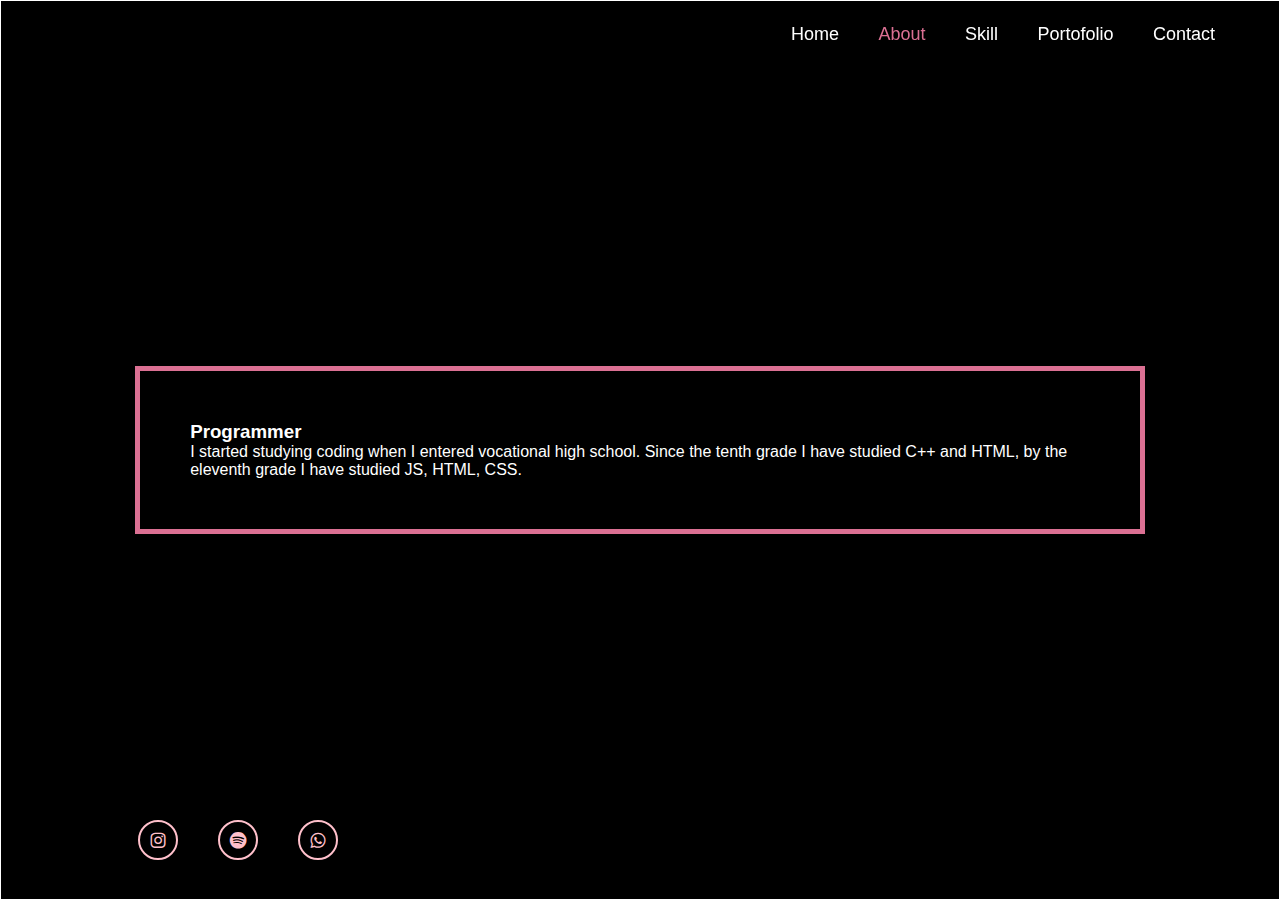
<file: about.html>
<!DOCTYPE html>
<html lang="en">
<head>
    <meta charset="UTF-8">
    <meta name="viewport" content="width=device-width, initial-scale=1.0">
    <title>@_sshzrra</title>
    <link rel="stylesheet" href="style.css">
    <link href='https://unpkg.com/boxicons@2.1.4/css/boxicons.min.css' rel='stylesheet'>
</head>
<body>
    <header class="header">
        <a href="#" class="logo">About</a>
    
        <nav class="navbar">
            <a href="index.html">Home</a>
            <a href="about.html" class="active" >About</a>
            <a href="skil.html">Skill</a>
            <a href="profil.html">Portofolio</a>
            <a href="contack.html">Contact</a>
        </nav>
    </header>

    <section class="about" id="about">
     
        <div class="about-content">
            
         <h3>Programmer </h3>
            <p>
                I started studying coding when I entered vocational high school. 
                Since the tenth grade I have studied C++ and HTML, by the eleventh grade I have studied JS, HTML, CSS.
            </p>
       </div>
         
        </section>
        <div class="home-sci">
           <a href="https://instagram.com/_sshzzra?utm_source=qr&igshid=YzU1NGVlODEzOA%3D%3D"><i class='bx bxl-instagram'></i></a>
           <a href="https://spotify.link/1DHKLDDPNDb"><i class='bx bxl-spotify'></i></a>
            <a href="https://wa.me/085717306253"><i class='bx bxl-whatsapp'></i></a>
        </div>
    
 

</body>
</html>
</file>
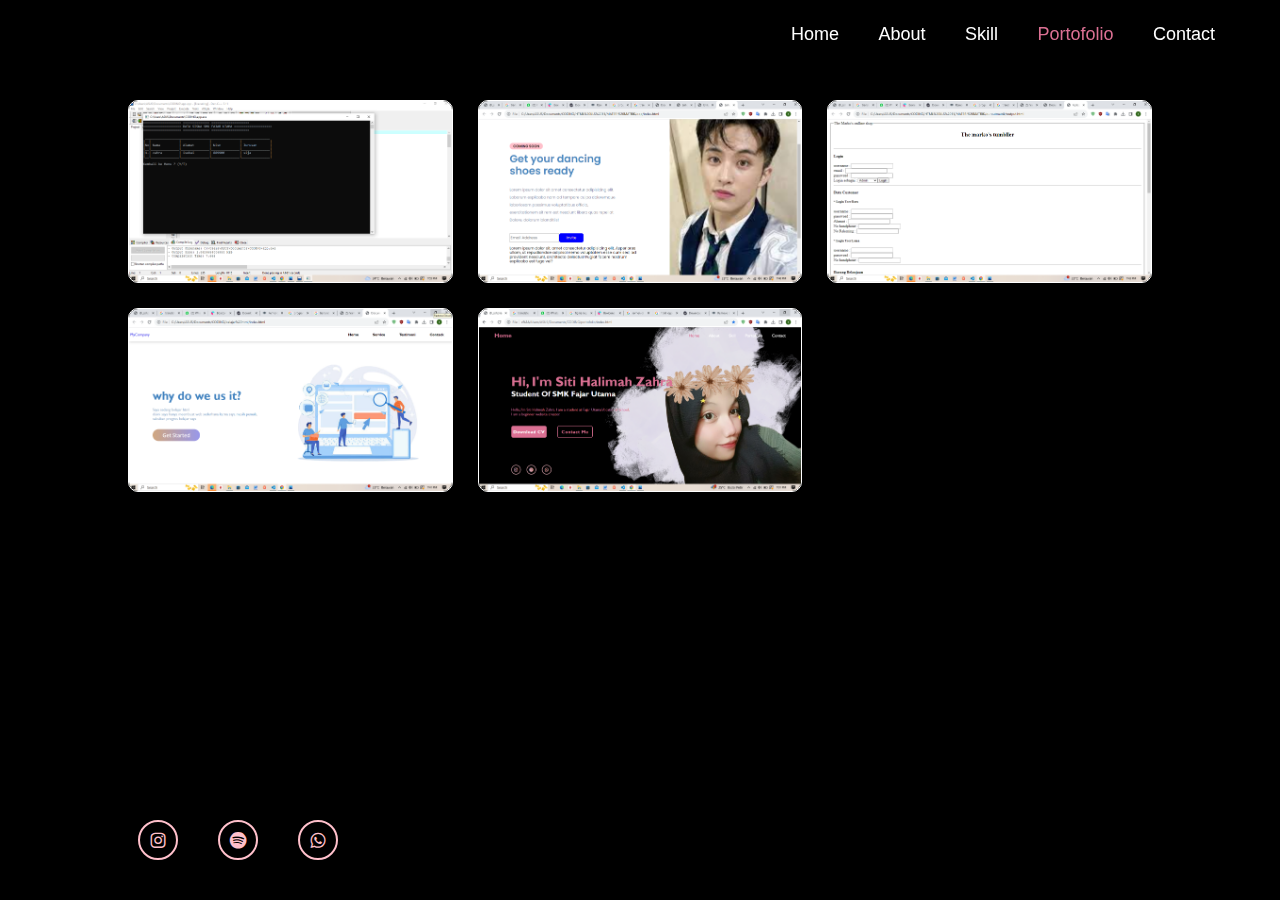
<file: profil.html>
<!DOCTYPE html>
<html lang="en">
<head>
    <meta charset="UTF-8">
    <meta name="viewport" content="width=device-width, initial-scale=1.0">
    <title>@_sshzrra</title>
    <link rel="stylesheet" href="style.css">
    <link href='https://unpkg.com/boxicons@2.1.4/css/boxicons.min.css' rel='stylesheet'>
</head>
<body>
    <header class="header">
        <a href="#" class="logo">Portofolio</a>
    
        <nav class="navbar">
            <a href="index.html">Home</a>
            <a href="about.html">About</a>
            <a href="skil.html">Skill</a>
            <a href="profil.html" class="active">Portofolio</a>
            <a href="contack.html">Contact</a>
        </nav>
    </header>
    <section class="portfolio">
        <div class="image">
                <div class="galeri">
                    <img src="image/Screenshot (88).png" >
                    <img src="image/Screenshot (87).png" >
                    <img src="image/Screenshot (86).png" >
                    <img src="image/Screenshot (85).png" >
                    <img src="image/Screenshot (84).png" >
                </div>
        </div>
    </section>
    <footer class="home-sci">
        <a href="https://instagram.com/_sshzzra?utm_source=qr&igshid=YzU1NGVlODEzOA%3D%3D">
            <i class='bx bxl-instagram'></i>
        </a>
        <a href="https://spotify.link/1DHKLDDPNDb">
            <i class='bx bxl-spotify'></i>
        </a>
        <a href="https://wa.me/085717306253">
            <i class='bx bxl-whatsapp'></i>
        </a>
    </footer>


    
 </section>
  
 

</body>
</html>
</file>
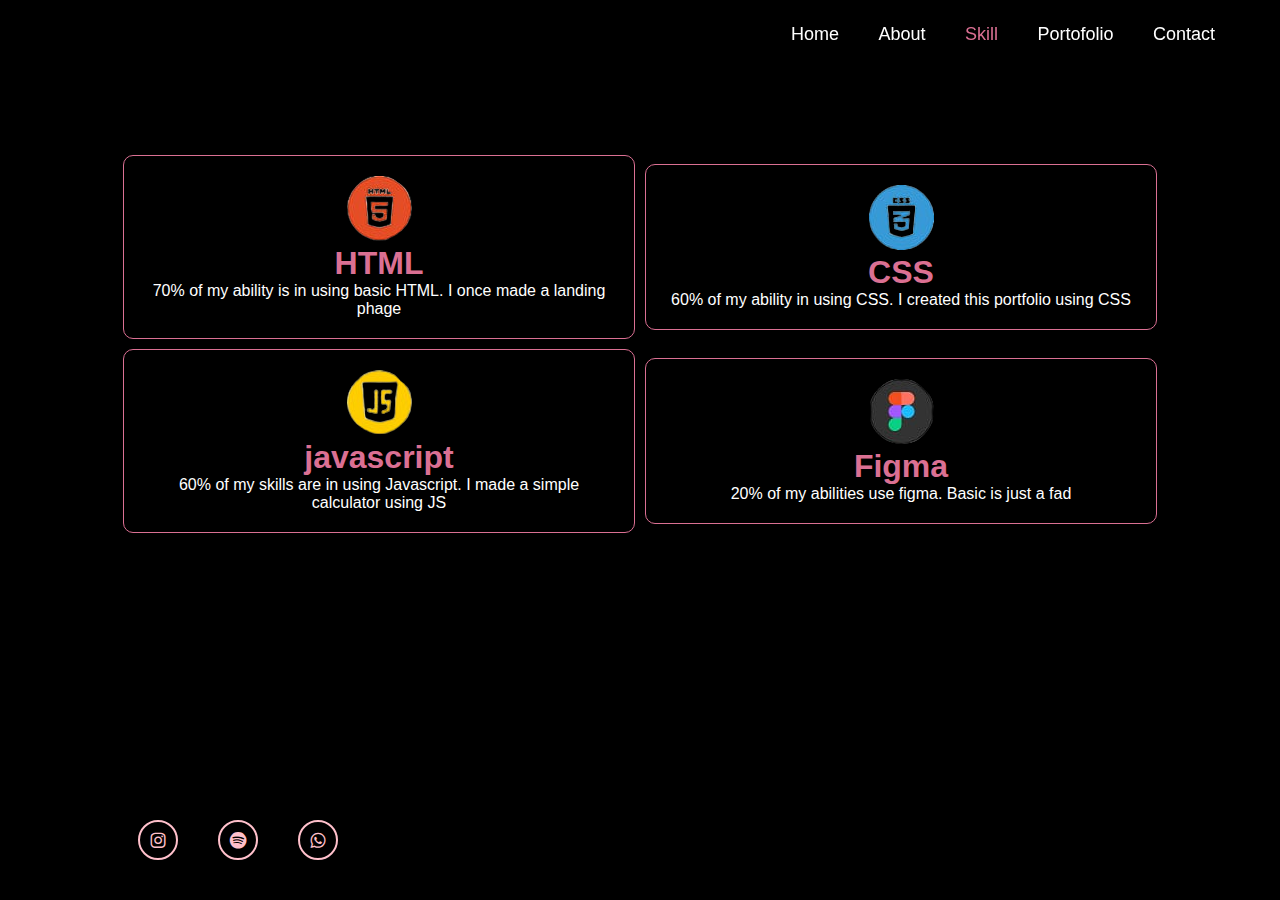
<file: skil.html>
<!DOCTYPE html>
<html lang="en">
<head>
    <meta charset="UTF-8">
    <meta name="viewport" content="width=device-width, initial-scale=1.0">
    <title>@_sshzrra</title>
    <link rel="stylesheet" href="style.css">
    <link href='https://unpkg.com/boxicons@2.1.4/css/boxicons.min.css' rel='stylesheet'>
</head>
<body>
    <header class="header">
        <a href="#" class="logo">Skill</a>
    
        <nav class="navbar">
            <a href="index.html">Home</a>
            <a href="about.html">About</a>
            <a href="skil.html" class="active">Skill</a>
            <a href="profil.html">Portofolio</a>
            <a href="contack.html">Contact</a>
        </nav>
    </header>

    <section id="skills" class="My skills">
        <div class="main-text" data-aos="zoom-in-right" data-aos-duration="900">
        </div>

        <div class="skill-main">
            <div class="skill-left">
             
                <div class="card">
                    <img src="image/WhatsApp_Image_2023-10-23_at_14.33.06__2_-removebg-preview.png" alt="" data-aos="zoom-in">
                    <h1 data-aos="fade-right">HTML</h1>
                    <p data-aos="fade-up">70% of my ability is in using basic HTML. I once made a landing phage</p>
                </div>

                <div class="card">
                    <img src="image/WhatsApp_Image_2023-10-23_at_14.33.06__1_-removebg-preview.png
                    " alt="" data-aos="zoom-in">
                    <h1  data-aos="fade-down">CSS</h1>
                    <p data-aos="fade-up">60% of my ability in using CSS. I created this portfolio using CSS</p>
                </div>

                <div class="card">
                    <img src="image/WhatsApp_Image_2023-10-23_at_14.33.07__1_-removebg-preview.png" alt="" data-aos="zoom-in">
                    <h1 data-aos="fade-left">javascript</h1>
                    <p data-aos="fade-up">60% of my skills are in using Javascript. I made a simple calculator using JS</p>
                </div>

                <div class="card">
                    <img src="image/WhatsApp_Image_2023-10-23_at_14.33.07__2_-removebg-preview.png" alt="" data-aos="zoom-in">
                    <h1 data-aos="fade-up-left">Figma</h1>
                    <p data-aos="fade-up">20% of my abilities use figma. Basic is just a fad</p>
            </div>
            
    <div class="home-sci">
        <a href="https://instagram.com/_sshzzra?utm_source=qr&igshid=YzU1NGVlODEzOA%3D%3D"><i class='bx bxl-instagram'></i></a>
        <a href="https://spotify.link/1DHKLDDPNDb"><i class='bx bxl-spotify'></i></a>
        <a href="https://wa.me/085717306253"><i class='bx bxl-whatsapp'></i></a>
    </div>
        </div>
    </section>



   
 
    
 

</body>
</html>
</file>
<file: style.css>
*{
    margin: 0;
    padding: 0;
    box-sizing: border-box;
    font-family: 'Gill Sans', 'Gill Sans MT', Calibri, 'Trebuchet MS', sans-serif;
    background: #0000;
    
}

.index.html{
    background: url(image/hero-zahra.png);
}

body{
     background: black; 
    color: white;
    justify-content: center;
    width: 100%;
}

.header{
    position: fixed;
    top: 0;
    left: 0;
    width: 100%;
    padding: 20px 65px;
    background: transparent;
    display: flex;
    justify-content: space-between;
    align-items: center;
    z-index: 100;
    overflow: hidden;
}

.logo{
    position: relative;
    font-size: 25px;
    color: palevioletred;
    text-decoration: none;
    font-weight: 600;
}

.logo::before {
    content:"";
    position:absolute ;
    top: 0;
    right: 0;
    width:100%;
    height:100% ; 
    background: black;
    animation: showRight 1s ease forwards;
    animation-delay: .4s;
}

.navbar a {
    font-size: 18px;
    color: white;
    text-decoration: none;
    font-weight: 500;
    margin-left: 35px;
    transition: 300ms;
}

.navbar a:hover,
.navbar a.active {
    color: palevioletred;
    
}

.home{
    height: 100vh;
    /* background: url('image/jar.jpg') no-repeat; */
    background-color: black;
    background: url(image/hero-zahra.png);
    background-size: cover;
    background-position: center;
    display: flex;
    align-items: center;
    padding: 0 10%;
}

.home-content{
    max-width: 690px;
}

.home-content h1{
    font-size: 56px;
    font-weight: 700;
    line-height: 1.2;
}

.home-content h3{
    font-size: 32px;
    font-weight: 700;
    color: palevioletred;
}

.home-content p{
    font-size: 16px;
    font-weight: 200;
    margin: 20px 0 40px;
}


.home-content .btn-box{
    display: flex;
    justify-content: space-between;
    width: 345px;
    height: 50px;
    
}

.btn-box a {
    position: relative;
    display: inline-flex;
    justify-content: center;
    align-items: center;
    width: 150px;
    height: 100%;
    background: palevioletred;
    border: 2px solid palevioletred;
    border-radius: 8px;
    font-size: 19px;
    color: white;
    text-decoration: none;
    font-weight: 600;
    letter-spacing: 1px;
    z-index: 1;
    overflow: hidden;
    transition: 5s;
}

.btn-box a:hover{
    color: p;
}

.btn-box a:nth-child(2) {
    background: transparent;
    color: palevioletred;
}

.btn-box a:nth-child(2):hover{
    color: pink;
}

.btn-box a:nth-child(2)::before{
    background: palevioletred;
}

.btn-box a::before{
    content: '';
    position: absolute;
    top: 0;
    left: 0;
    width: 0;
    height: 100%;
    background: pink;
    z-index: -1;
    transition: 3s;
}

.btn-box a:hover:before{
    width: 100%;
}
    
.home-sci {
    width: 90%;
    position: absolute;
    bottom: 40px;
    left: 138px;
    /* background: pink; */
    display: flex;
    gap: 40px;
}
.contact-sci {
    position: absolute;
    width: 170px;
    display: flex;
    justify-content: space-between;
    align-items: center;
    margin-left:450px;
    

}

.contact-sci a {
    position: relative;
    display: inline-flex;
    justify-content: center;
    align-items: center;
    width: 50px;
    height: 50px;
    margin:5px;
    background: transparent;
    border: 2px solid pink;
    border-radius: 50%;
    font-size: 30px;
    color: pink;
    text-decoration: none;
    z-index: 1;
    overflow: hidden;
    transition: 0.5s;
}


.home-sci a {
    position: relative;
    display: inline-flex;
    justify-content: center;
    align-items: center;
    width: 40px;
    height: 40px;
    background: transparent;
    border: 2px solid pink;
    border-radius: 50%;
    font-size: 20px;
    color: pink;
    text-decoration: none;
    z-index: 1;
    overflow: hidden;
    transition: 0.5s;
}

.home-sci a:hover {
    color: black;
}

.home-sci a::before {
    content: '';
    position: absolute;
    top: 0;
    left: 0;
    width: 0;
    height: 100%;
    background: pink;
    z-index: -1;
    transition: 0.5s;
}

.home-sci a:hover::before {
    width: 100%;
}
.home-scii a {
    position: relative;
    display: inline-flex;
    justify-content: center;
    align-items: center;
    width: 40px;
    height: 40px;
    background: transparent;
    border: 2px solid pink;
    border-radius: 50%;
    font-size: 20px;
    color: pink;
    text-decoration: none;
    z-index: 1;
    overflow: hidden;
    transition: 0.5s;
    margin:0px 40px;
    
}

.home-scii a:hover {
    color: black;
}

.home-scii a::before {
    content: '';
    position: absolute;
    top: 0;
    left: 0;
    width: 0;
    height: 100%;
    background: pink;
    z-index: -1;
    transition: 0.5s;
    margin:0px 40px;
}

.home-scii a:hover::before {
    width: 100%;
}

.home-imgHover {
    position: absolute;
    top: 0;
    right: 30px;
    width: 500px;
    height: 100%;
    background: transparent;
    /* border: 2px solid pink; */
    transition: 3s;
}

.home-imgHover:hover {
    background: black;
    opacity: .8;
}

.home-kanan {
    display: flex;
    width: 200px;

}
.contact-sci-icon {
    position: absolute;
    bottom: 40px;
    width: 170px;
    /* background: pink; */
    display: flex;
    justify-content: space-between;
   margin-left:600px;
   margin-bottom:250px;
}

.contact-sci-icon a {
    position: relative;
    display: inline-flex;
    justify-content: center;
    align-items: center;
    width: 40px;
    height: 40px;
    background: transparent;
    border: 2px solid pink;
    border-radius: 50%;
    font-size: 20px;
    color: pink;
    text-decoration: none;
    z-index: 1;
    overflow: hidden;
    transition: 0.5s;
}

.contact-sci-icon a:hover {
    color: black;
}

.contact-sci-icon a::before {
    content: '';
    position: absolute;
    top: 0;
    left: 0;
    width: 0;
    height: 100%;
    background: pink;
    z-index: -1;
    transition: 0.5s;
}

/*animasi*/
@keyframes showRight{
    100%{
        width: 0;
    }
}

.about{
    border: 1px solid;
    height: 100vh;
    display: flex;
    justify-content: center;
    align-items: center;
}
.about-content{
    width: 79%;
    margin: 0 auto;
    border: 5px solid palevioletred;
    padding: 50px;
}

.card
.heading{
    text-align: center;
    font-size: 4.5rem;
}




.skills{
    background: var(--second-bg-color);
    color:var(--bg-color);
   
  }
  .skill-main{
    width:100%;
    display:grid;
    grid-template-columns: repeat(2,1fr);
    grid-row-gap:30px;
    grid-row-gap:50px;
    display: flex;
    align-items: center;
    justify-content: center;
  }
  .skill-left{
    display:flex;
    align-items:center;
    justify-content: center;
    flex-wrap:wrap;
    margin:150px 0px;
  }

  .skill-left .card:hover h1{
      color: white;
    }
    .skill-left .card:hover{
        background-color: palevioletred;
    }
    .skill-left .card h1{
        color: palevioletred;
    }
    .skill-left .card{
      transition: all 300ms;
    width:40%;
    margin:5px;
    padding:5px;
    text-align: center;
    border: 1px solid palevioletred;
    padding: 20px;
    border-radius: 10px;
  }
  
  .profesional{
    margin:0 30px;
    display:grid;
    grid-template-columns: 1fr 1fr;
  
  }
  .box{
    margin:10px 0;
    flex:1 1 15rem;
    position:relative;
  }
  .circle{
    width:100%;
    height:120px;
    display:flex;
    justify-content: center;
    align-items: center;
  
  
  }
  .box .text{
    text-align:center;
    color:#000000;
    font-size:1rem;
  }
  .box .text big{
    font:400;
    letter-spacing:1px;
    position:absolute;
    top:40%;
    left:50%;
    transform: translate(-50% , -50%);
  }
  .box .text small{
    display:block;
    font-weight: 600;
  }
  .circle .points{
    width:5px;
    height:10px;
    background-color: var(--bg-color);
    position:absolute;
    border-radius:3px;
    transform: rotate(calc(var(--i)*var(--rot))) translateY(-45px);
    animation:glow 0.04s linear forwards;
    animation-delay:calc(var(--i)*0.05s);
  }

  .profil{
    height: 100vh;
    /* background: url('image/jar.jpg') no-repeat; */
    background-color: black;
  /*  background: url(image/hero-zahra.png);*/
    background-size: cover;
    background-position: center;
    display: flex;
    align-items: center;
    padding: 0 10%;
  }
  .portfolio{
    overflow: hidden;
  }

/*.wrapper{
    width: 80%;
    padding: 30px 0;
    text-align: center;
}

.section-header{
    text-transform: uppercase;
    padding-bottom: 30px;
    font-size: 55px;
    color: white;
    letter-spacing: 3px;
}

.content{
    padding: 10%;
}

.content h2{
    font-size: 30px;
    text-transform: lowercase;
    margin-bottom: 15px;
}

.content p{
    line-height: 1.5;
    align-items: center;
    display: flex;
}

.main-content{
    width: 100%;
    display: grid;
    grid-template-columns: repeat(auto-fit, min-max(300PX,1fr));
    grid-row-gap: 25px;
    grid-column-gap: 25px;
}

.main-content .box{
    position: relative;
    cursor: pointer;
    margin-bottom: 15px;
    box-shadow: 15px 15px 40px rgba(#0000);
    height: 250px;
    overflow: hidden;
}

.main-content .box::before{
    content: '';
    position: absolute;
    top: 0;
    left: 0;
    width: 5px;
    height: 100%;
    transition: all 0.5s ease-in-out;

}

.main-content .box:hover::before{
    top: 0;
    right: calc(100%-5px);
    z-index: 8;
}

.main-content .box img{
    width: 100%;
    height: 100%;
    object-fit: cover;
}

.main-content .box .img-text{
    position: absolute;
    display: flex;
    justify-content: center;
    align-items: center;
    background: white;
    width: 100%;
    height: 100%;
    top: 0;
    right: 100%;
    transition: all 0.5s ease-in-out;
}*/
.galeri{
    margin: 50px 0;
    display: grid;
    grid-template-columns: 1fr 1fr 1fr;
    grid-gap:25px;   
}
.image{
    width: 80%;
    margin: 50px auto 0 auto    ; 
    overflow: hidden;
}
.galeri img{
    width: 100%;
    height: 100%;
    object-fit: cover;
    border: 1px solid white;
    box-shadow: 1px 2px 3px solid pink;
    border-radius: 10px;
}
</file>
